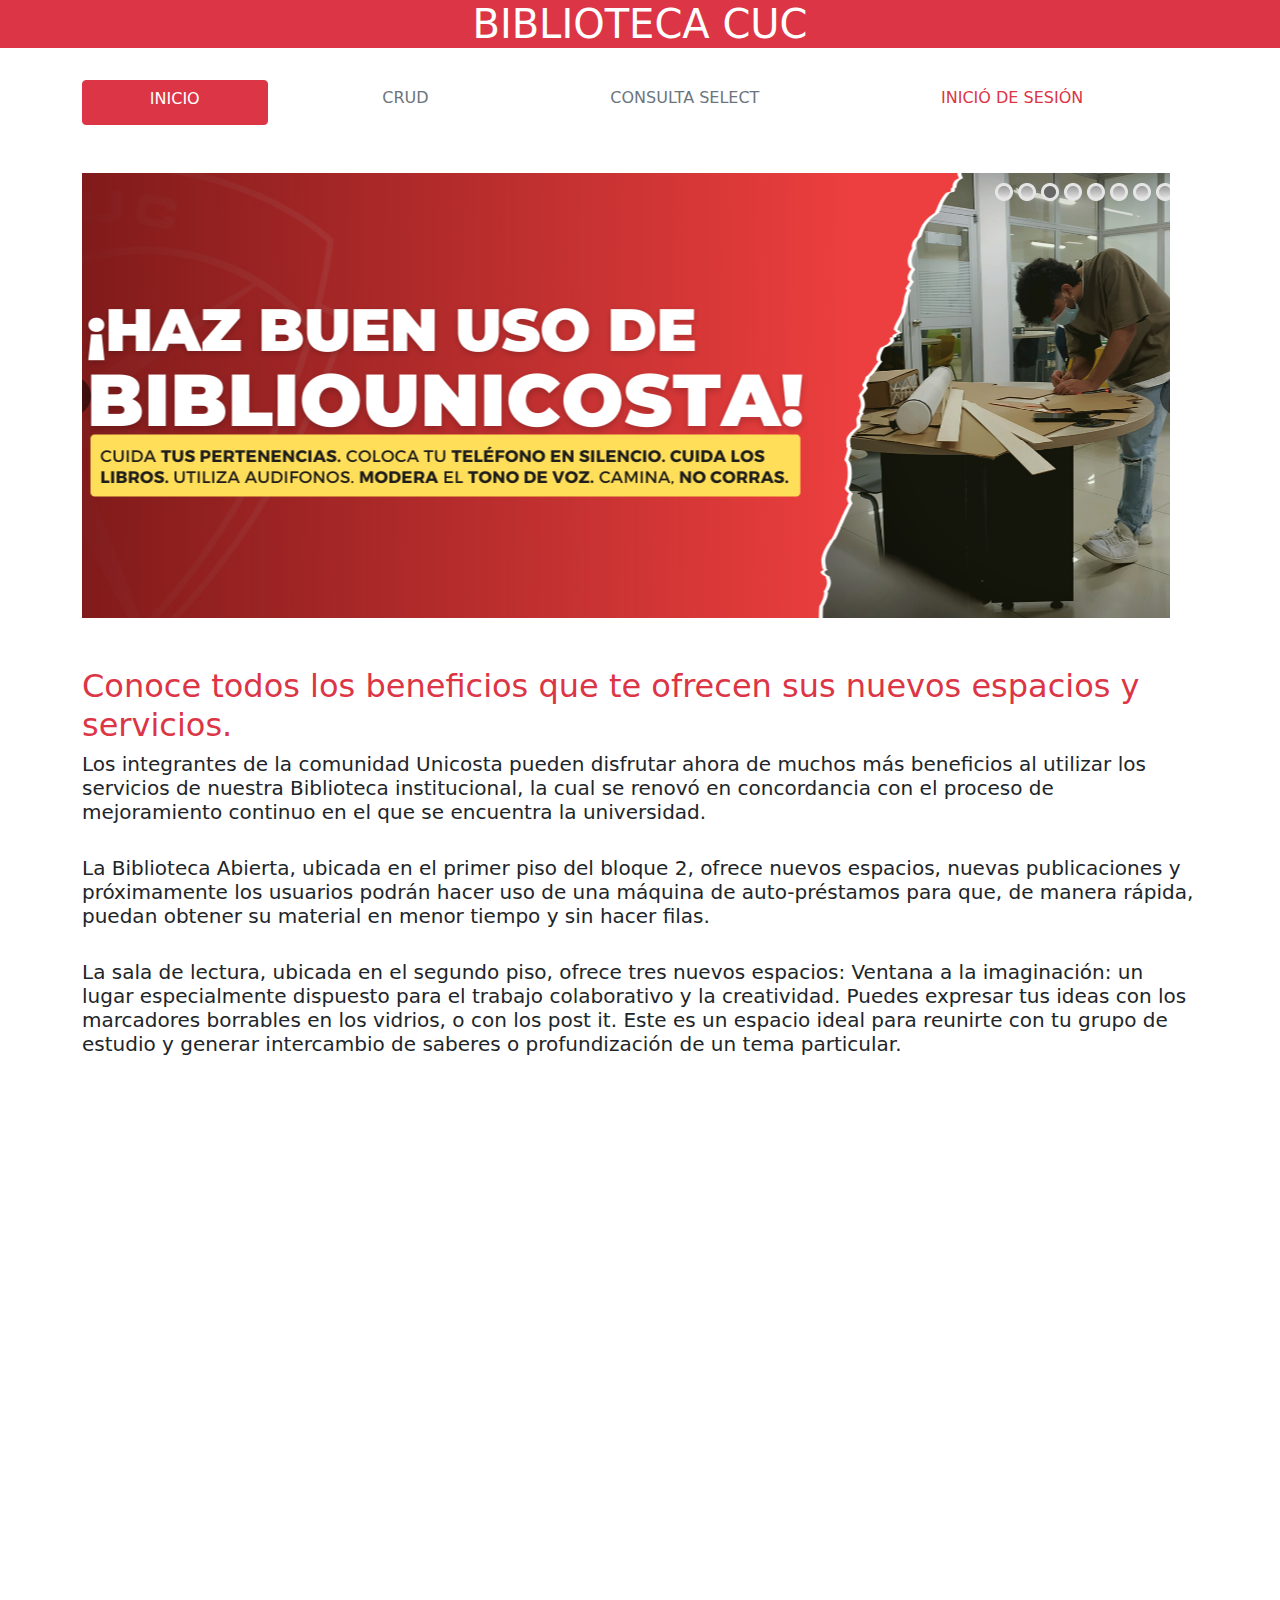
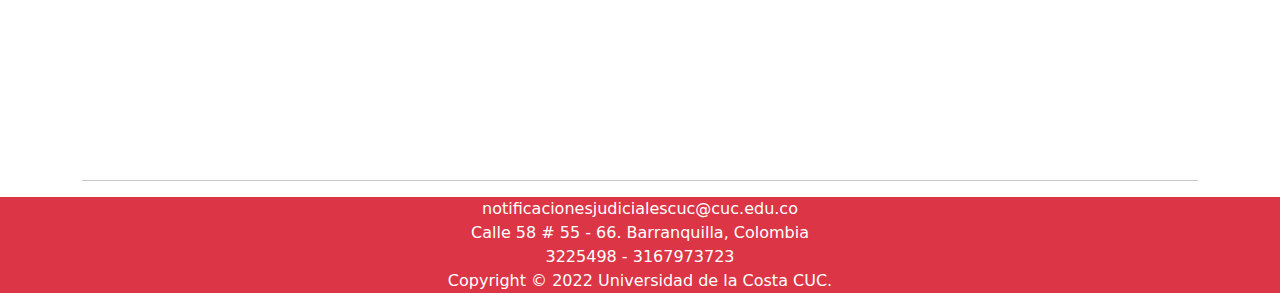
<file: VISTA API/index.html>
<!DOCTYPE html>
<html lang="en">

<head>
    <meta charset="UTF-8" />
    <meta http-equiv="X-UA-Compatible" content="IE=edge" />
    <meta name="viewport" content="width=device-width, initial-scale=1.0" />
    <link rel="stylesheet" href="css/bootstrap.css" />
    <title>Biblioteca CUC</title>
</head>

<body>
    <!--- encabezado o nombre del centro medico-->
    <div class="text-center bg-danger text-white">
        <h1>BIBLIOTECA CUC</h1>
    </div>

    <div class="container">
        <br />
        <!--- inicio del menu-->
        <nav class="nav navbar-dark nav-pills flex-column flex-sm-row">
            <a class="bg-danger flex-sm-fill text-sm-center me-5 nav-link active border border-danger"
                aria-current="page" href="">
                <h6>INICIO</h6>
            </a>
            <a class="flex-sm-fill text-sm-center me-5 nav-link disabled " href="../VISTA API/html/crud.html">
                <h6>CRUD</h6>
            </a>
            <a class="flex-sm-fill text-sm-center me-5 nav-link disabled " href="../VISTA API/html/consultaselect.html">
                <h6>CONSULTA SELECT</h6>
            </a>

            <a class="flex-sm-fill text-sm-center me-5 nav-link  text-danger "
                href="../VISTA API/html/iniciosecion.html">
                <h6>INICIÓ DE SESIÓN</h6>
            </a>
        </nav>

        <!---fin del menu-->

        <br />
        <br />
        <!--- grilla de 12 para mostrar imagen-->
        <div class="row">
            <div class="col-lg-12">
                <img src="img/cuc.PNG" class="img-fluid" />
            </div>
        </div>
        <br />
        <br />

        <!--- titulo-->
        <h2 class="text-danger">Conoce todos los beneficios que te ofrecen sus nuevos espacios y servicios.</h2>


        <h5>Los integrantes de la comunidad Unicosta pueden disfrutar ahora de muchos más beneficios al utilizar los
            servicios de nuestra Biblioteca institucional, la cual se renovó en concordancia con el proceso de
            mejoramiento continuo en el que se encuentra la universidad.</h5>
        <br>
        <h5>La Biblioteca Abierta, ubicada en el primer piso del bloque 2, ofrece nuevos espacios, nuevas publicaciones
            y próximamente los usuarios podrán hacer uso de una máquina de auto-préstamos para que, de manera rápida,
            puedan obtener su material en menor tiempo y sin hacer filas.</h5>

        <br>
        <h5>
            La sala de lectura, ubicada en el segundo piso, ofrece tres nuevos espacios:
            Ventana a la imaginación: un lugar especialmente dispuesto para el trabajo colaborativo y la creatividad.
            Puedes expresar tus ideas con los marcadores borrables en los vidrios, o con los post it. Este es un espacio
            ideal para reunirte con tu grupo de estudio y generar intercambio de saberes o profundización de un tema
            particular.</h5>




        <br>

        <br />
        <!---grilla de 6x6 para mostrar video y mapa -->
        <div class="row">
            <div class="col-lg-12">
                <div class="ratio ratio-16x9">
                    <iframe width="640" height="360" src="https://www.youtube.com/embed/XTgx9jGv12U"
                        title="YouTube video player" frameborder="0"
                        allow="accelerometer; autoplay; clipboard-write; encrypted-media; gyroscope; picture-in-picture"
                        allowfullscreen></iframe>
                </div>
            </div>
        </div>
        <br>

        <hr />

    </div>

    <!--- pie de pagina-->
    <div class="text-center bg-danger text-white">
        notificacionesjudicialescuc@cuc.edu.co <br />
        Calle 58 # 55 - 66. Barranquilla, Colombia <br />
        3225498 - 3167973723 <br />
        Copyright © 2022 Universidad de la Costa CUC.
    </div>
</body>

</html>
</file>
